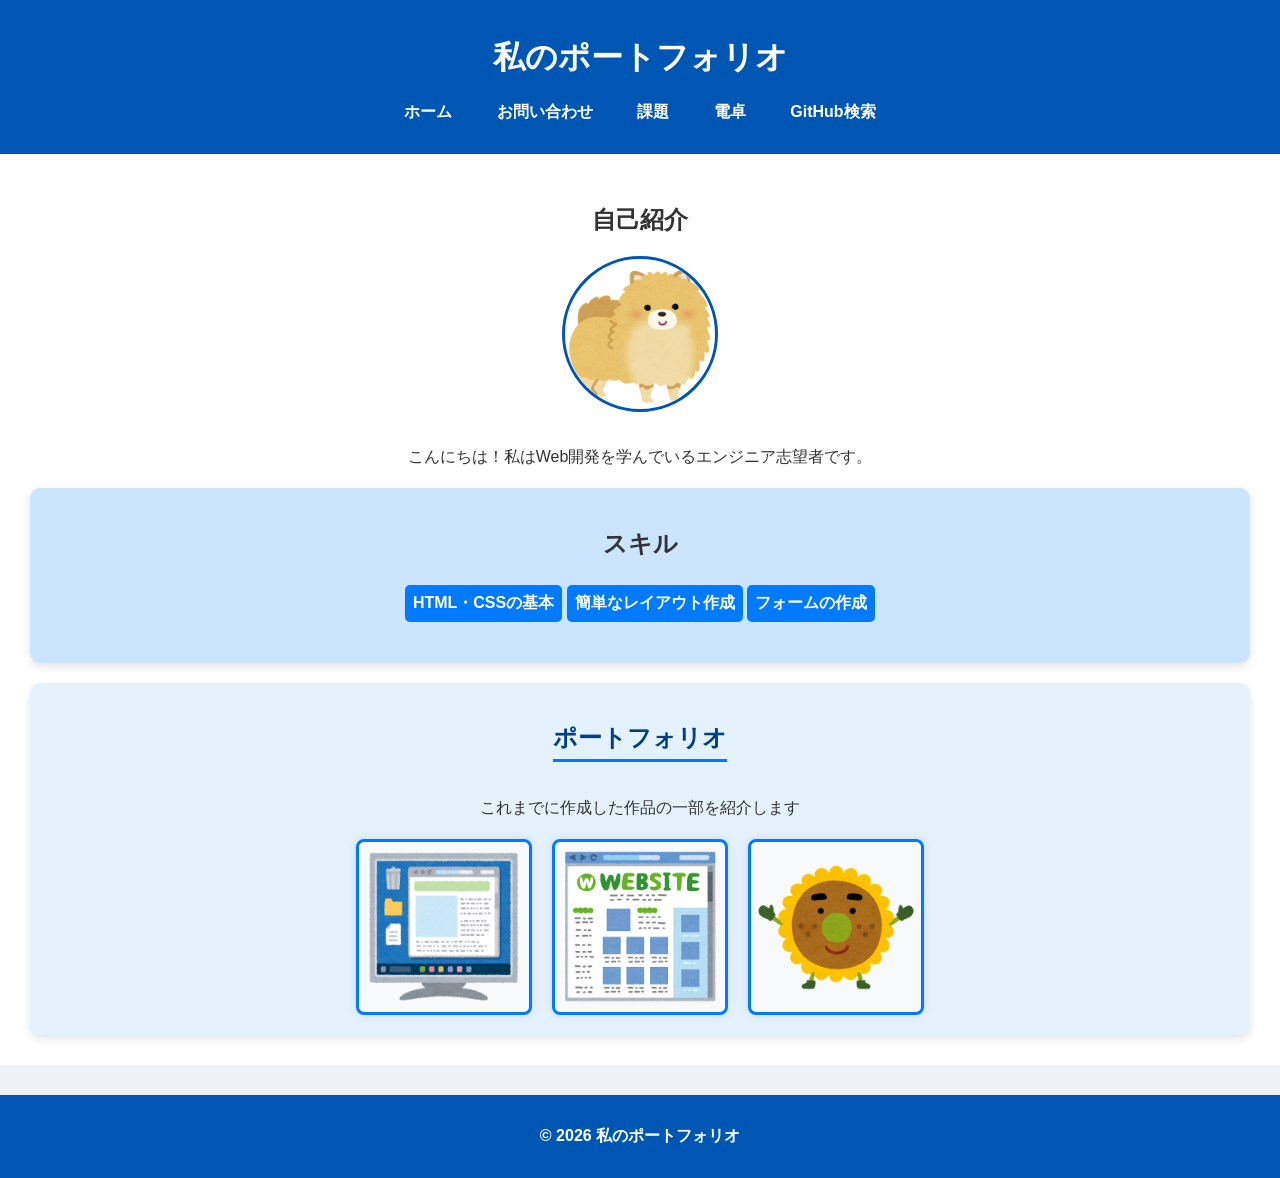
<file: index.html>
<!DOCTYPE html>
<html lang="ja">
<head>
    <meta charset="UTF-8">
    <meta name="viewport" content="width=device-width, initial-scale=1.0">
    <title>ポートフォリオ</title>
    <link rel="stylesheet" href="start_folder/css/style.css">
</head>
<body>
    <header>
        <h1>私のポートフォリオ</h1>
        <nav>
            <ul class="nav-list">
                <li><a href="index.html">ホーム</a></li>
                <li><a href="start_folder/contact.html">お問い合わせ</a></li>
                <li><a href="start_folder/work.html">課題</a></li>
                <li><a href="start_folder/calculate.html">電卓</a></li>
                 <li><a href="start_folder/githubresearch.html">GitHub検索</a></li>
            </ul>
        </nav>
    </header>
    <main>
        <section class="profile">
            <h2>自己紹介</h2>
            <img src="start_folder/img/dog_pome.png" alt="プロフィール写真" class="profile-img">
            <p>こんにちは！私はWeb開発を学んでいるエンジニア志望者です。</p>
        </section>
        <section class="skills">
            <h2>スキル</h2>
            <ul class="skill-list" style="list-style: none; padding: 0">
                <li>HTML・CSSの基本</li>
                <li>簡単なレイアウト作成</li>
                <li>フォームの作成</li>
            </ul>
        </section>
        <section class="portfolio">
            <h2>ポートフォリオ</h2>
            <p>これまでに作成した作品の一部を紹介します</p>
            <div class="portfolio-items">
                <img src="start_folder/img/display_monitor_computer.png" alt="作品１">
                <img src="start_folder/img/website_normal.png" alt="作品2">
                <img src="start_folder/img/himawari.png" alt="作品3">
            </div>
        </section>
    </main>
    <footer>
        <p>&copy; 2026 私のポートフォリオ</p>
    </footer>
</body>
</html>
</file>
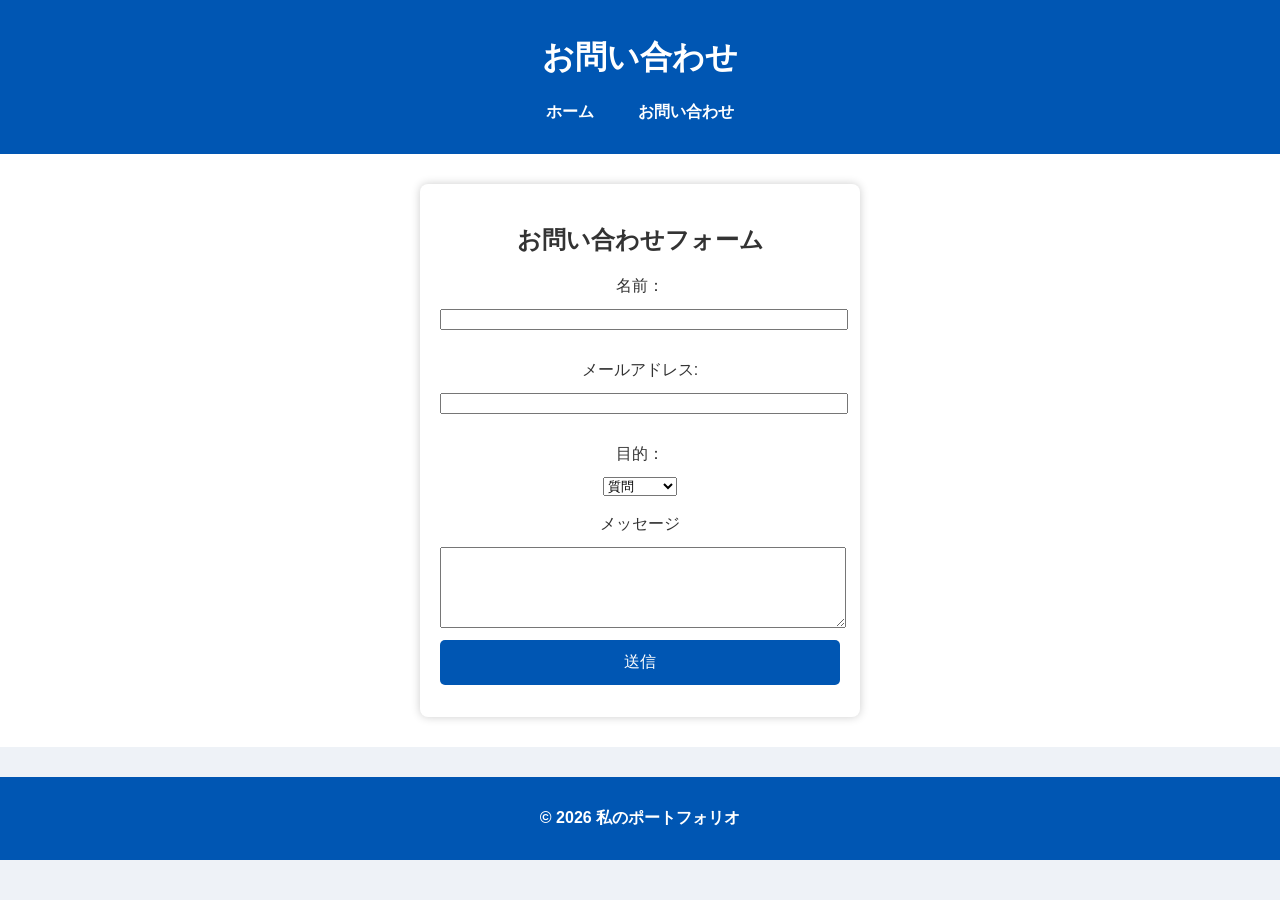
<file: contact.html>
<!DOCTYPE html>
<html lang="ja">
<head>
    <meta charset="UTF-8">
    <meta name="viewport" content="width=device-width, initial-scale=1.0">
    <title>お問い合わせ</title>
    <link rel="stylesheet" href="style.css">
</head>
<body>
    <header>
        <h1>お問い合わせ</h1>
        <nav>
            <ul class="nav-list">
                <li><a href="index.html">ホーム</a></li>
                <li><a href="contact.html">お問い合わせ</a></li>
            </ul>
        </nav>
    </header>
    <main>
        <section class="contact-form">
            <h2>お問い合わせフォーム</h2>
            <form action="#" method="POST">
                <label for="name">名前：</label>
                <input type="text" id="name" required><br>
                <label for="email">メールアドレス:</label>
                <input type="email" id="email" name="email" required><br>
                <label for="purpose">目的：</label>
                <select name="choice" id="choice">
                    <option value="question">質問</option>
                    <option value="job_request">仕事依頼</option>
                </select><br><br>

                <label for="message">メッセージ</label>
                <textarea name="message" id="message" rows="5" required></textarea>

                <button type="submit">送信</button>
            </form>
        </section>
    </main>
    <footer>
        <p>&copy 2026 私のポートフォリオ</p>
    </footer>
</body>
</html>
</file>
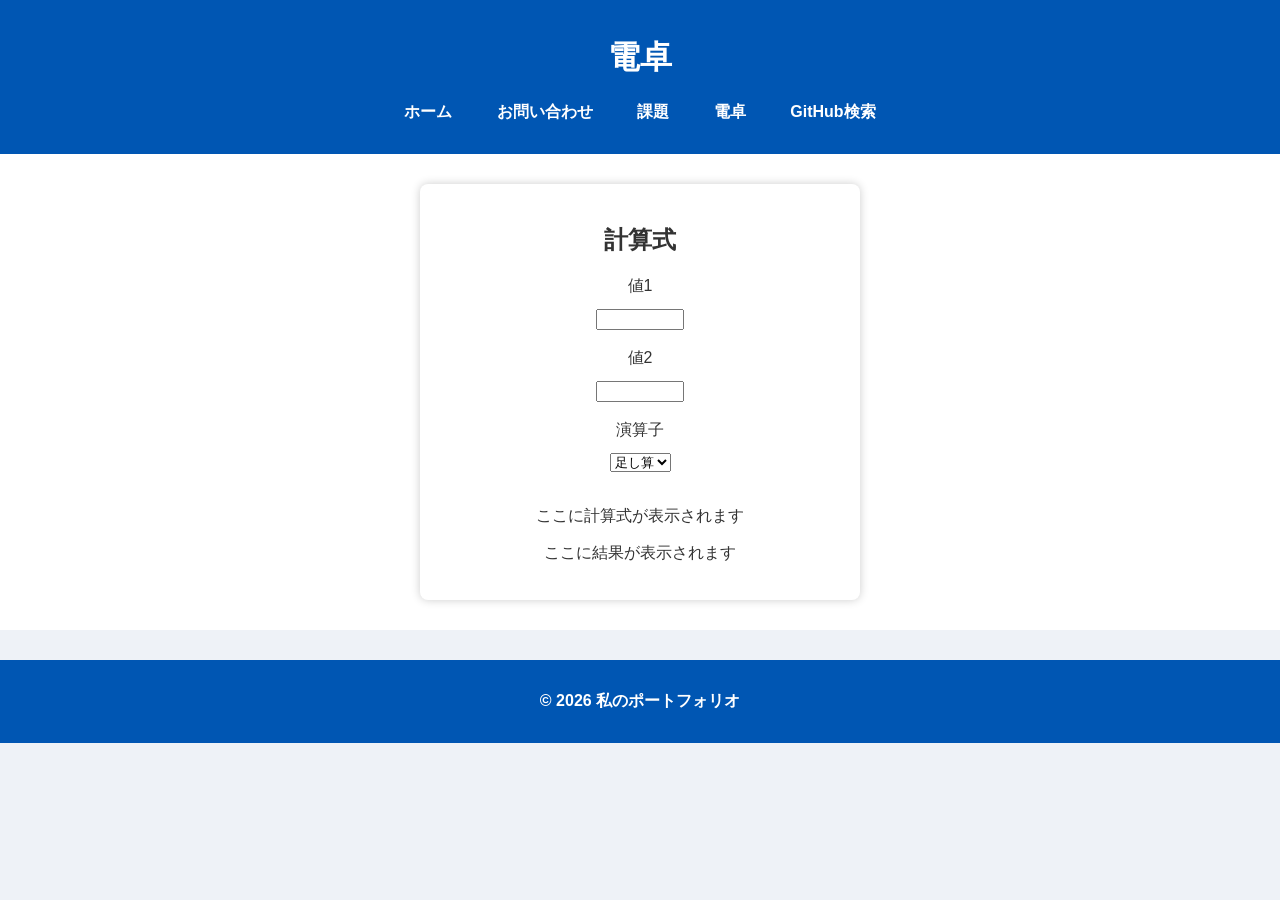
<file: start_folder/calculate.html>
<!DOCTYPE html>
<html lang="ja">
<head>
    <meta charset="UTF-8">
    <meta name="viewport" content="width=device-width, initial-scale=1.0">
    <title>電卓</title>
    <link rel="stylesheet" href="css/style.css">
    <link rel="stylesheet" href="css/calculate.css">
</head>
<body>
    <header>
        <h1>電卓</h1>
        <nav>
            <ul class="nav-list">
                <li><a href="../index.html">ホーム</a></li>
                <li><a href="contact.html">お問い合わせ</a></li>
                <li><a href="work.html">課題</a></li>
                <li><a href="calculate.html">電卓</a></li>
                <li><a href="githubresearch.html">GitHub検索</a></li>
            </ul>
        </nav>
    </header>
    <main>
        <section class="contact-form">
            <h2>計算式</h2>
            <form id="calcform" action="" method="POST">
                <label for="value1">値1</label>
                <input type="number" id="value1"><br>

                <label for="value2">値2</label>
                <input type="number" id="value2"><br>

                <label for="choice">演算子</label>
                <select name="choice" id="choice" on>
                    <option value="addition">足し算</option>
                    <option value="subtraction">引き算</option>
                    <option value="multiplication">掛け算</option>
                    <option value="division">割り算</option>
                </select><br><br>
            </form>
            <p id="formula">ここに計算式が表示されます</p>
            <p id="result">ここに結果が表示されます</p>
        </section>
    </main>
    <footer>
        <p>&copy 2026 私のポートフォリオ</p>
    </footer>
    <script src="javascript/calculate.js"></script>
</body>
</html>
</file>
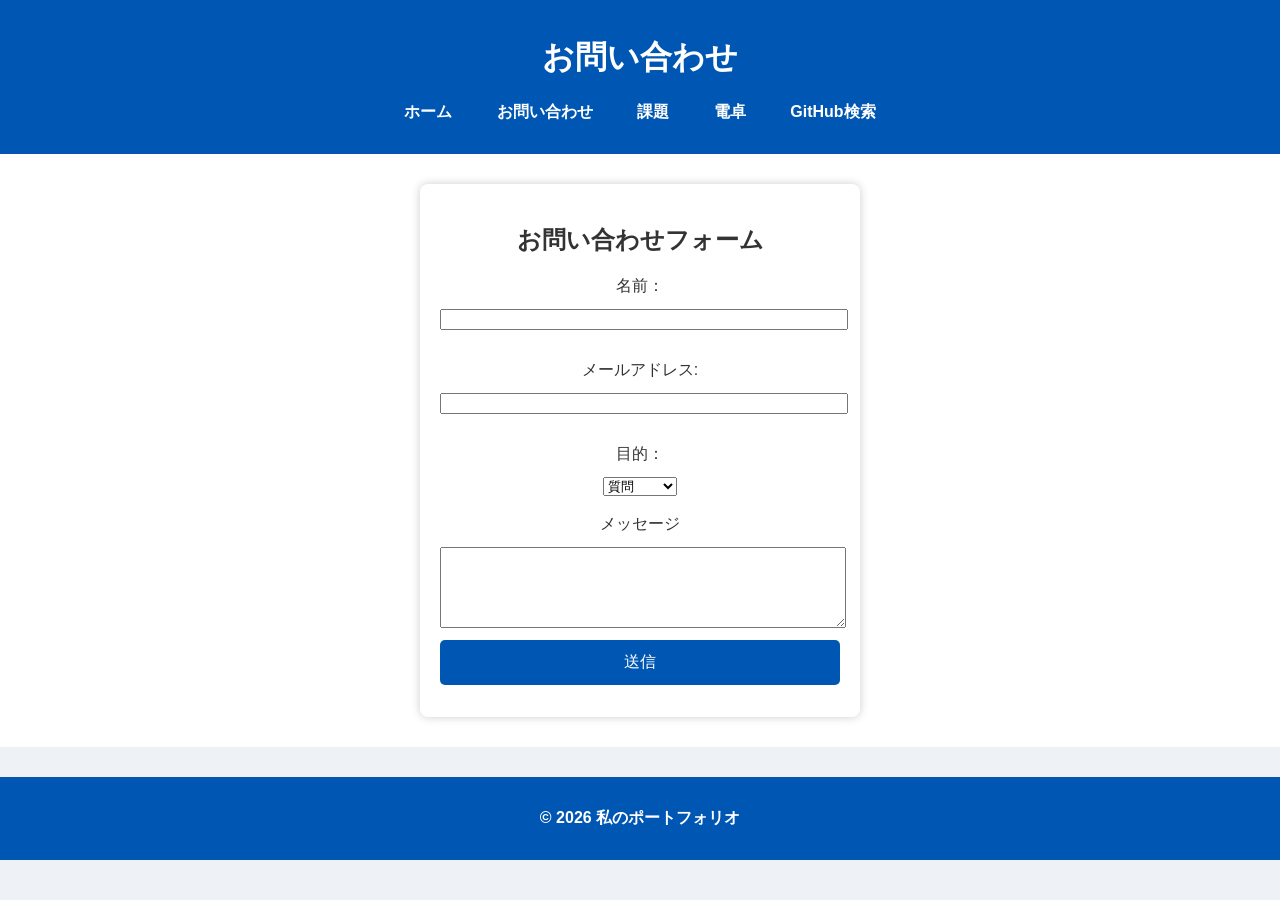
<file: start_folder/contact.html>
<!DOCTYPE html>
<html lang="ja">
<head>
    <meta charset="UTF-8">
    <meta name="viewport" content="width=device-width, initial-scale=1.0">
    <title>お問い合わせ</title>
    <link rel="stylesheet" href="css/style.css">
</head>
<body>
    <header>
        <h1>お問い合わせ</h1>
        <nav>
            <ul class="nav-list">
                <li><a href="../index.html">ホーム</a></li>
                <li><a href="contact.html">お問い合わせ</a></li>
                <li><a href="work.html">課題</a></li>
                <li><a href="calculate.html">電卓</a></li>
                <li><a href="githubresearch.html">GitHub検索</a></li>
            </ul>
        </nav>
    </header>
    <main>
        <section class="contact-form">
            <h2>お問い合わせフォーム</h2>
            <form action="#" method="POST">
                <label for="name">名前：</label>
                <input type="text" id="name" required><br>
                <label for="email">メールアドレス:</label>
                <input type="email" id="email" name="email" required><br>
                <label for="purpose">目的：</label>
                <select name="choice" id="choice">
                    <option value="question">質問</option>
                    <option value="job_request">仕事依頼</option>
                </select><br><br>

                <label for="message">メッセージ</label>
                <textarea name="message" id="message" rows="5" required></textarea>

                <button type="submit">送信</button>
            </form>
        </section>
    </main>
    <footer>
        <p>&copy 2026 私のポートフォリオ</p>
    </footer>
</body>
</html>
</file>
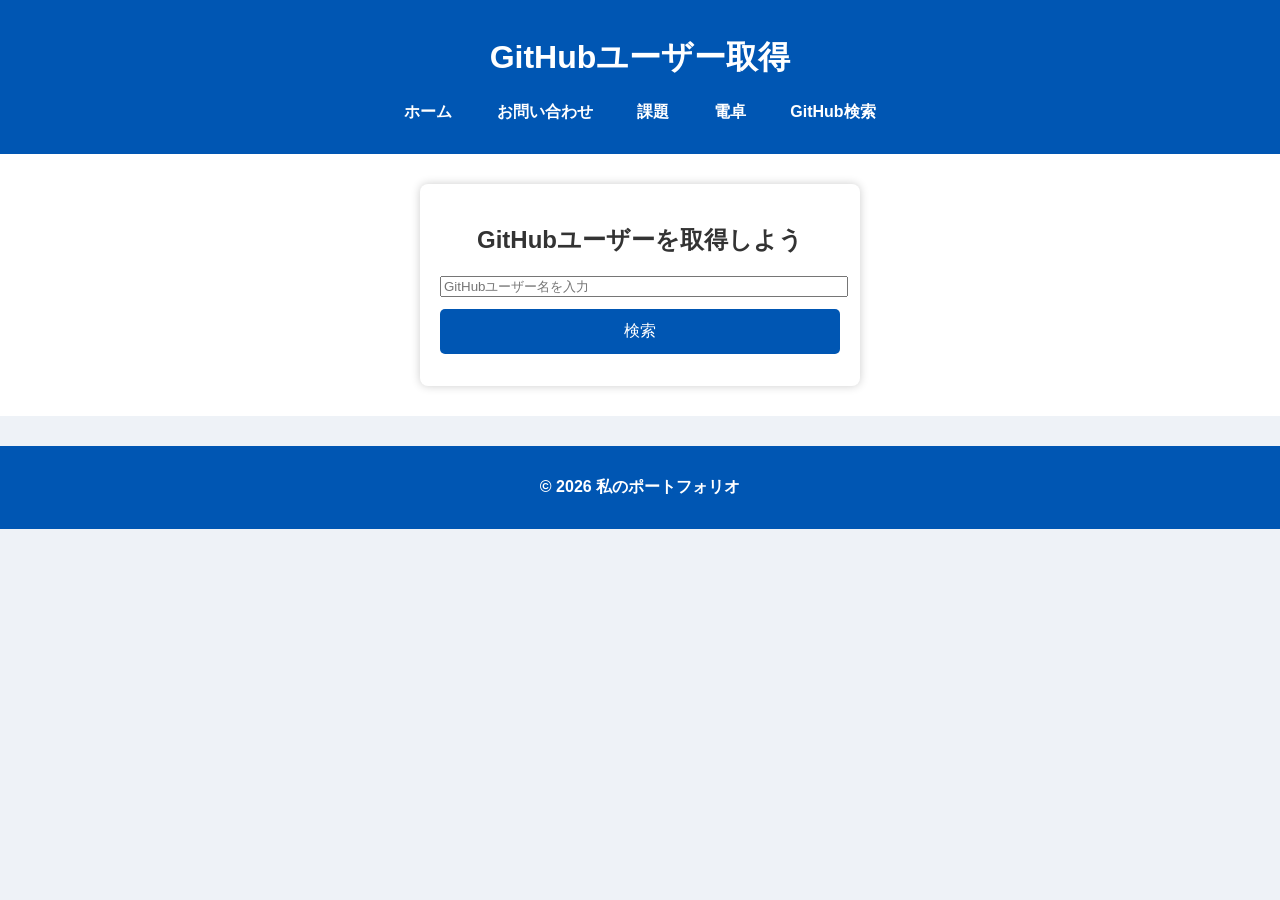
<file: start_folder/githubresearch.html>
<!DOCTYPE html>
<html lang="ja">
<head>
    <meta charset="UTF-8">
    <meta name="viewport" content="width=device-width, initial-scale=1.0">
    <title>GitHubユーザー取得</title>
    <link rel="stylesheet" href="css/style.css">
</head>
<body>
    <header>
        <h1>GitHubユーザー取得</h1>
        <nav>
            <ul class="nav-list">
                <li><a href="../index.html">ホーム</a></li>
                <li><a href="contact.html">お問い合わせ</a></li>
                <li><a href="work.html">課題</a></li>
                <li><a href="calculate.html">電卓</a></li>
                <li><a href="githubresearch.html">GitHub検索</a></li>
            </ul>
        </nav>
    </header>
    <main>
        <section class="contact-form">
            <h2>GitHubユーザーを取得しよう</h2>
            <input type="text" id="username" placeholder="GitHubユーザー名を入力">
            <button id="searchbtn">検索</button>
            <div id="result"></div>
            <script src="../start_folder/javascript/githubsearch.js"></script>
        </section>
    </main>
    <footer>
        <p>&copy 2026 私のポートフォリオ</p>
    </footer>
</body>
</html>
</file>
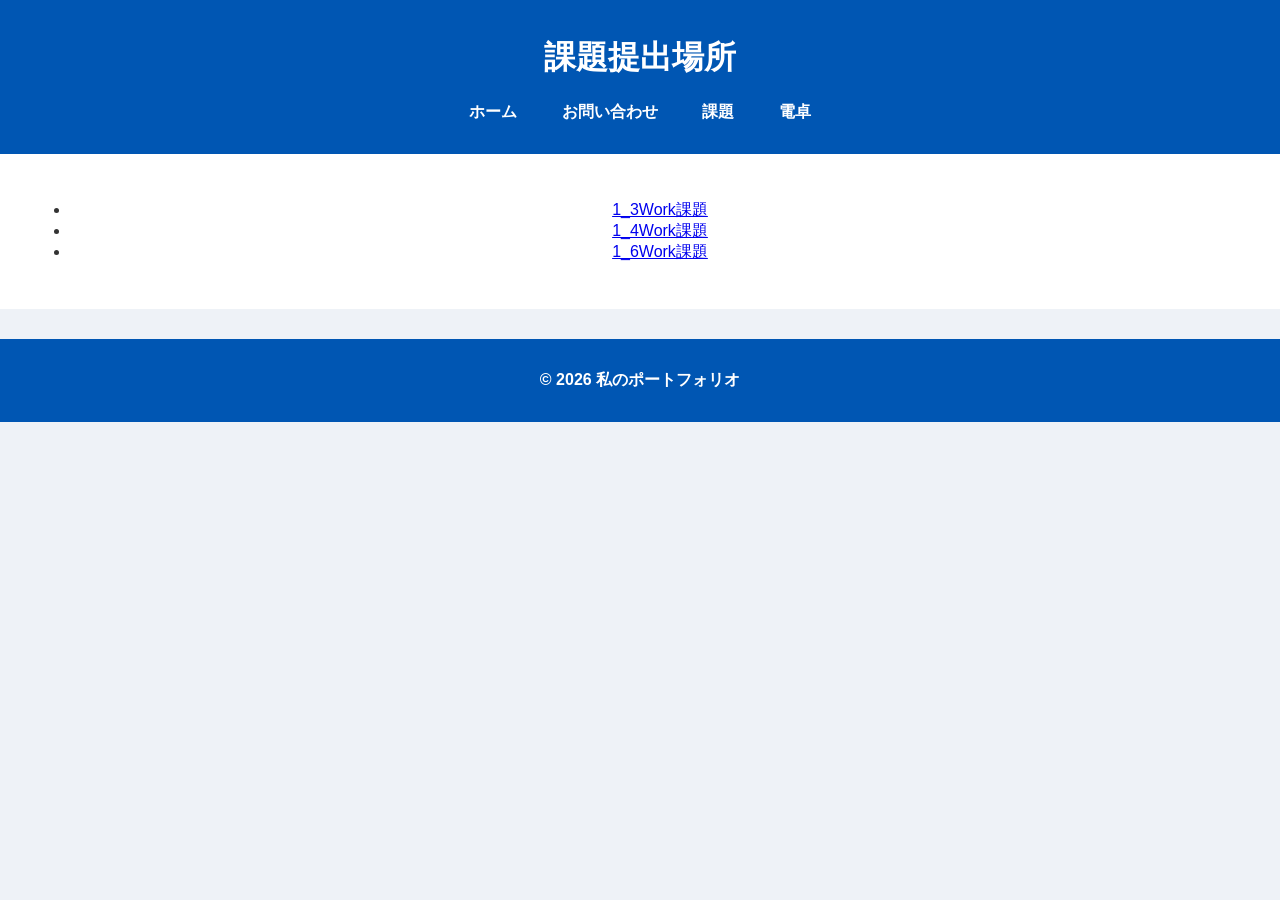
<file: start_folder/work.html>
<!DOCTYPE html>
<html lang="ja">
<head>
    <meta charset="UTF-8">
    <meta name="viewport" content="width=device-width, initial-scale=1.0">
    <title>課題</title>
    <link rel="stylesheet" href="css/style.css">
</head>
<body>
    <header>
        <h1>課題提出場所</h1>
        <nav>
            <ul class="nav-list">
                <li><a href="../index.html">ホーム</a></li>
                <li><a href="contact.html">お問い合わせ</a></li>
                <li><a href="work.html">課題</a></li>
                <li><a href="calculate.html">電卓</a></li>
            </ul>
        </nav>
    </header>
    <main>
        <section>
            <ul class="work-list">
                <li><a href="JavaScriptWork/work_1_3/1_3.html">1_3Work課題</a></li>
                <li><a href="JavaScriptWork/work_1_4/1_4.html">1_4Work課題</a></li>
                <li><a href="JavaScriptWork/work_1_6/1_6.html">1_6Work課題</a></li>
            </ul>
        </section>
    </main>
    <footer>
        <p>&copy 2026 私のポートフォリオ</p>
    </footer>
</body>
</html>
</file>
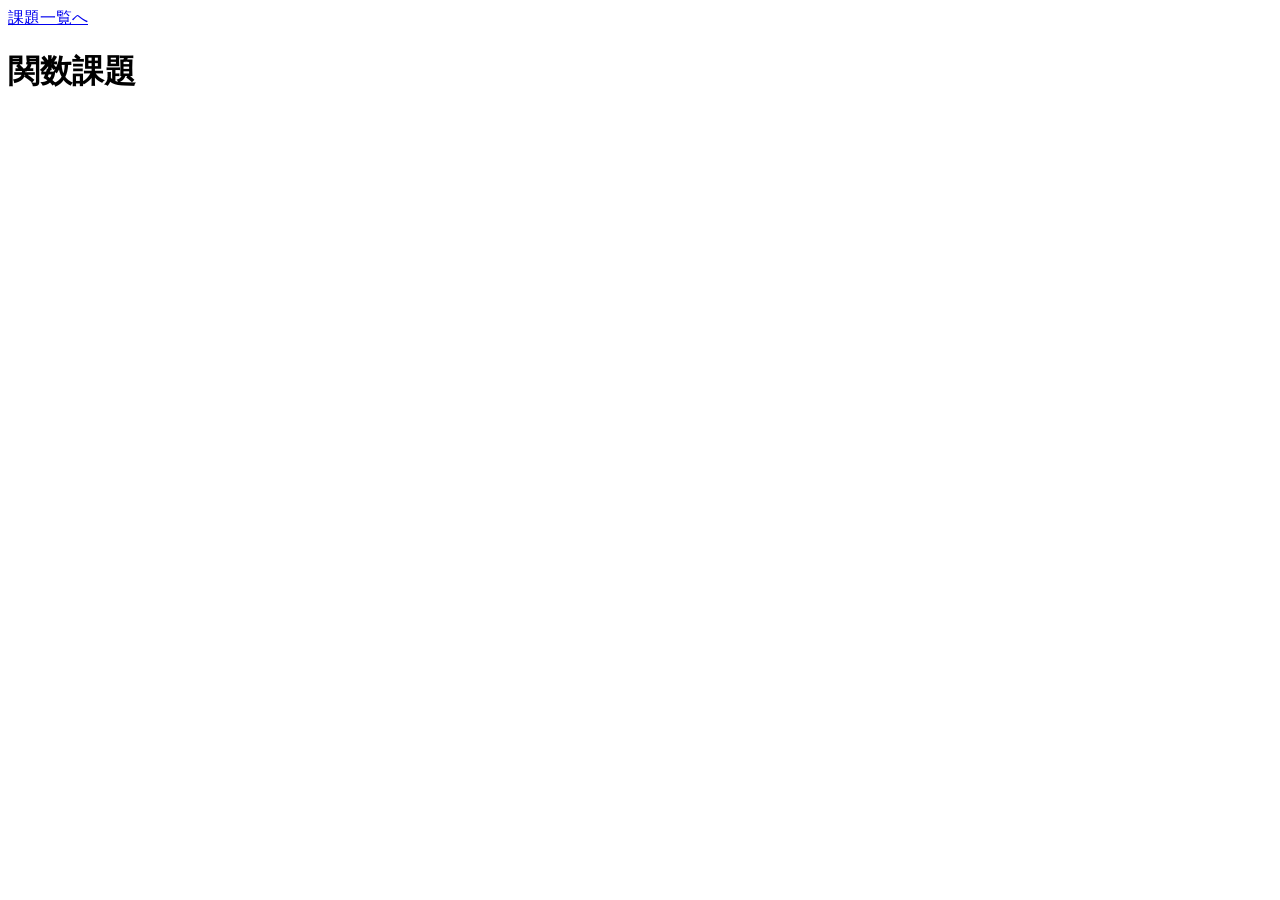
<file: start_folder/JavaScriptWork/work_1_3/1_3.html>
<!DOCTYPE html>
<html lang="ja">
<head>
    <meta charset="UTF-8">
    <meta name="viewport" content="width=device-width, initial-scale=1.0">
    <title>関数課題</title>
    
</head>
<body>
    <a href="../../work.html">課題一覧へ</a>
    <h1>関数課題</h1>
    <script src="1_3.js"></script>
</body>
</html>
</file>
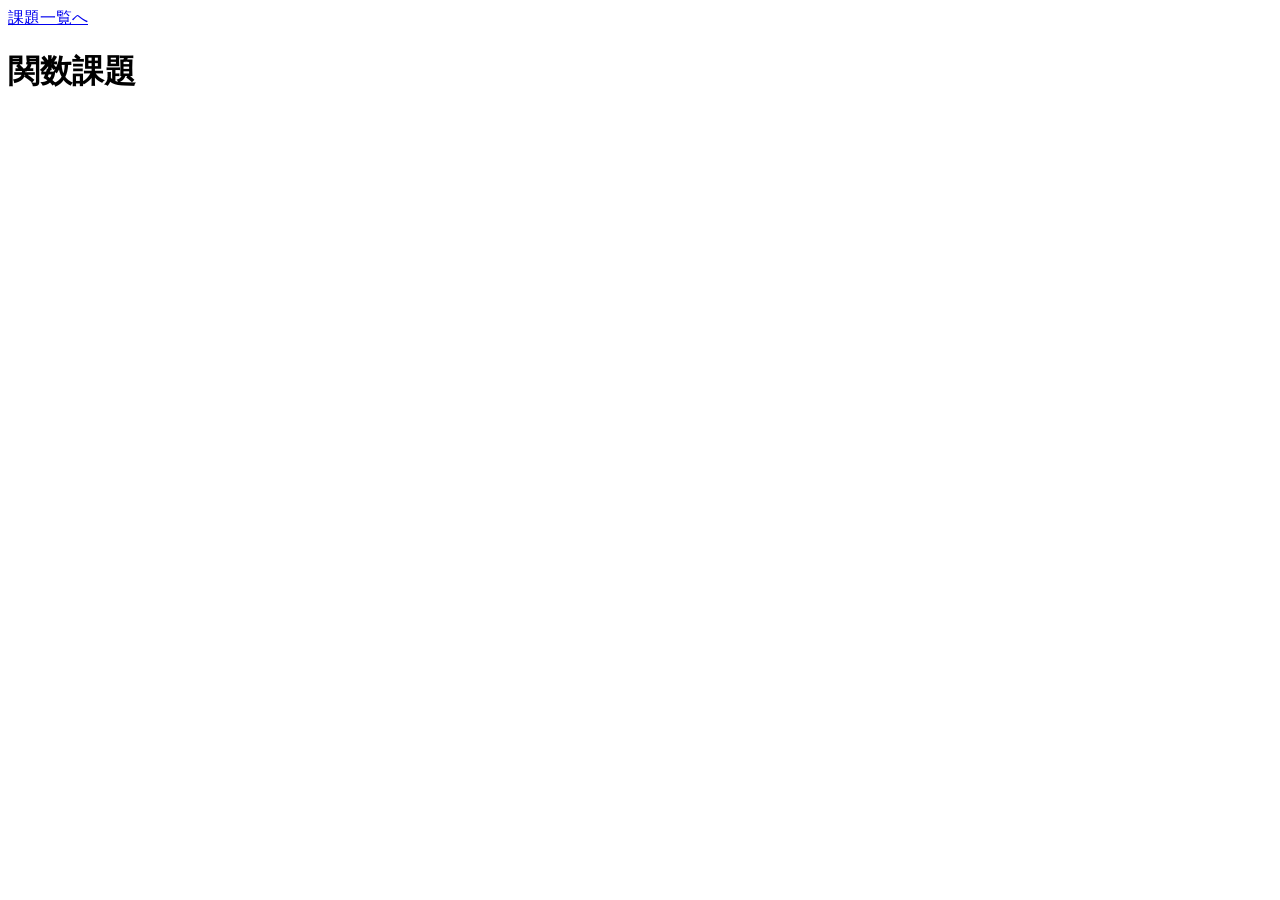
<file: start_folder/JavaScriptWork/work_1_4/1_4.html>
<!DOCTYPE html>
<html lang="ja">
<head>
    <meta charset="UTF-8">
    <meta name="viewport" content="width=device-width, initial-scale=1.0">
    <title>関数課題</title>
    
</head>
<body>
    <a href="../../work.html">課題一覧へ</a>
    <h1>関数課題</h1>
    <script src="1_4.js"></script>
</body>
</html>
</file>
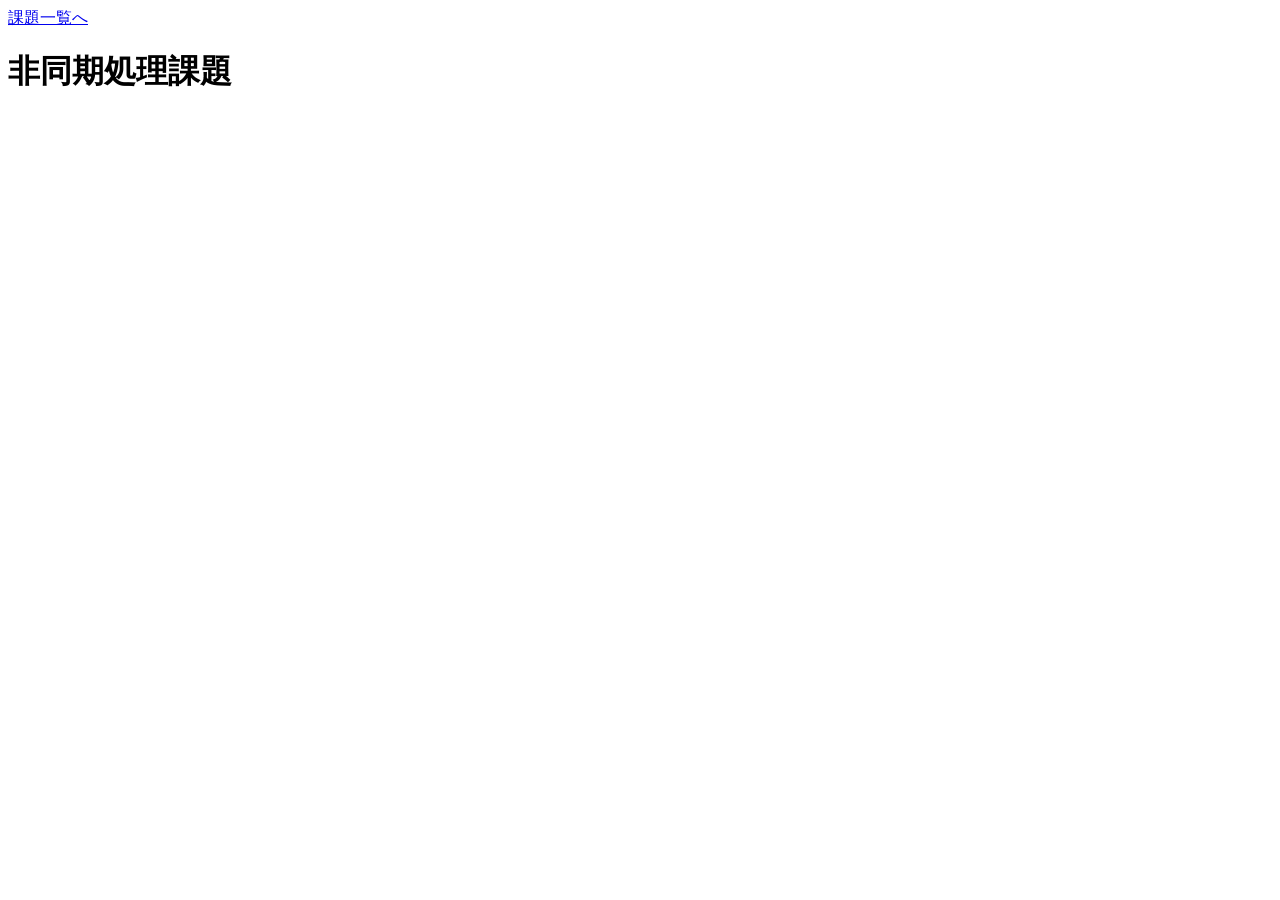
<file: start_folder/JavaScriptWork/work_1_6/1_6.html>
<!DOCTYPE html>
<html lang="ja">
<head>
    <meta charset="UTF-8">
    <meta name="viewport" content="width=device-width, initial-scale=1.0">
    <title>非同期処理課題</title>
    
</head>
<body>
    <a href="../../work.html">課題一覧へ</a>
    <h1>非同期処理課題</h1>
    <script src="1_6.js"></script>
</body>
</html>
</file>
<file: start_folder/css/style.css>
body{
    font-family: 'Gill Sans', 'Gill Sans MT', Calibri, 'Trebuchet MS', sans-serif,sans-serif;
    margin: 0;
    padding: 0;
    background-color: #eef2f7;
    color: #333;
}

header {
    background-color: #0056b3;
    color: white;
    padding: 15px 0;
    text-align: center;
}

.nav-list {
    list-style: none;
    padding: 0;
    text-align: center;
}

.nav-list li {
    display: inline;
    margin: 0 20px;
}

.nav-list li a {
    color: white;
    text-decoration: none;
    font-weight: bold;
}

main {
    padding: 30px;
    text-align: center;
    background-color: #ffffff;
}

.profile-img {
    width: 150px;
    border-radius: 50%;
    margin-bottom: 15px;
    border: 3px solid #0056b3;
}

.skills {
    background-color: #cce5ff;
    padding: 20px;
    border-radius: 10px;
    margin-top: 20px;
    box-shadow: 0px 4px 8px rgba(0,0,0,0.1);
}

.skill-list {
    list-style: none;
    padding: 0;
    font-weight: bold;
    color: #004080;
}

.skill-list li {
    background: #007bff;
    color: white;
    padding: 8px;
    margin: 5px 0;
    border-radius: 5px;
    display: inline-block;
}

.portfolio {
    background-color: #e3f2fd;
    padding: 20px;
    border-radius: 10px;
    margin-top: 20px;
    box-shadow: 0px 4px 8px rgba(0,0,0,0.1);
}

.portfolio h2 {
    color: #004080;
    border-bottom: 3px solid #007bff;
    display: inline-block;
    padding-bottom: 5px;
}

.portfolio-items {
    display: flex;
    justify-content: center;
    gap: 20px;
    margin-top: 20px;
}

.portfolio-items img {
    width: 160px;
    height: 160px;
    border-radius: 8px;
    border: 3px solid #007bff;
    background-color: #f8f9fa;
    padding: 5px;
    box-shadow: 0px 0px 10px rgba(0,0,0,0.1);
}

.contact-form {
    max-width: 400px;
    margin: auto;
    background: white;
    padding: 20px;
    border-radius: 8px;
    box-shadow: 0px 0px 10px rgba(0,0,0,0.2);
}

label, input, textarea, button {
    display: block;
    width: 100%;
    margin-bottom: 12px;
}

button {
    background-color: #0056b3;
    color: white;
    padding: 12px;
    border: none;
    border-radius: 5px;
    cursor: pointer;
    font-size: 16px;
}

footer {
    text-align: center;
    padding: 15px;
    background-color: #0056b3;
    color: white;
    margin-top: 30px;
    font-weight: bold;
}
</file>
<file: style.css>
body{
    font-family: 'Gill Sans', 'Gill Sans MT', Calibri, 'Trebuchet MS', sans-serif,sans-serif;
    margin: 0;
    padding: 0;
    background-color: #eef2f7;
    color: #333;
}

header {
    background-color: #0056b3;
    color: white;
    padding: 15px 0;
    text-align: center;
}

.nav-list {
    list-style: none;
    padding: 0;
    text-align: center;
}

.nav-list li {
    display: inline;
    margin: 0 20px;
}

.nav-list li a {
    color: white;
    text-decoration: none;
    font-weight: bold;
}

main {
    padding: 30px;
    text-align: center;
    background-color: #ffffff;
}

.profile-img {
    width: 150px;
    border-radius: 50%;
    margin-bottom: 15px;
    border: 3px solid #0056b3;
}

.skills {
    background-color: #cce5ff;
    padding: 20px;
    border-radius: 10px;
    margin-top: 20px;
    box-shadow: 0px 4px 8px rgba(0,0,0,0.1);
}

.skill-list {
    list-style: none;
    padding: 0;
    font-weight: bold;
    color: #004080;
}

.skill-list li {
    background: #007bff;
    color: white;
    padding: 8px;
    margin: 5px 0;
    border-radius: 5px;
    display: inline-block;
}

.portfolio {
    background-color: #e3f2fd;
    padding: 20px;
    border-radius: 10px;
    margin-top: 20px;
    box-shadow: 0px 4px 8px rgba(0,0,0,0.1);
}

.portfolio h2 {
    color: #004080;
    border-bottom: 3px solid #007bff;
    display: inline-block;
    padding-bottom: 5px;
}

.portfolio-items {
    display: flex;
    justify-content: center;
    gap: 20px;
    margin-top: 20px;
}

.portfolio-items img {
    width: 160px;
    height: 160px;
    border-radius: 8px;
    border: 3px solid #007bff;
    background-color: #f8f9fa;
    padding: 5px;
    box-shadow: 0px 0px 10px rgba(0,0,0,0.1);
}

.contact-form {
    max-width: 400px;
    margin: auto;
    background: white;
    padding: 20px;
    border-radius: 8px;
    box-shadow: 0px 0px 10px rgba(0,0,0,0.2);
}

label, input, textarea, button {
    display: block;
    width: 100%;
    margin-bottom: 12px;
}

button {
    background-color: #0056b3;
    color: white;
    padding: 12px;
    border: none;
    border-radius: 5px;
    cursor: pointer;
    font-size: 16px;
}

footer {
    text-align: center;
    padding: 15px;
    background-color: #0056b3;
    color: white;
    margin-top: 30px;
    font-weight: bold;
}
</file>
<file: start_folder/css/calculate.css>
input {
    width: 20%;
    display: block;
    margin: 0 auto;

}
</file>
